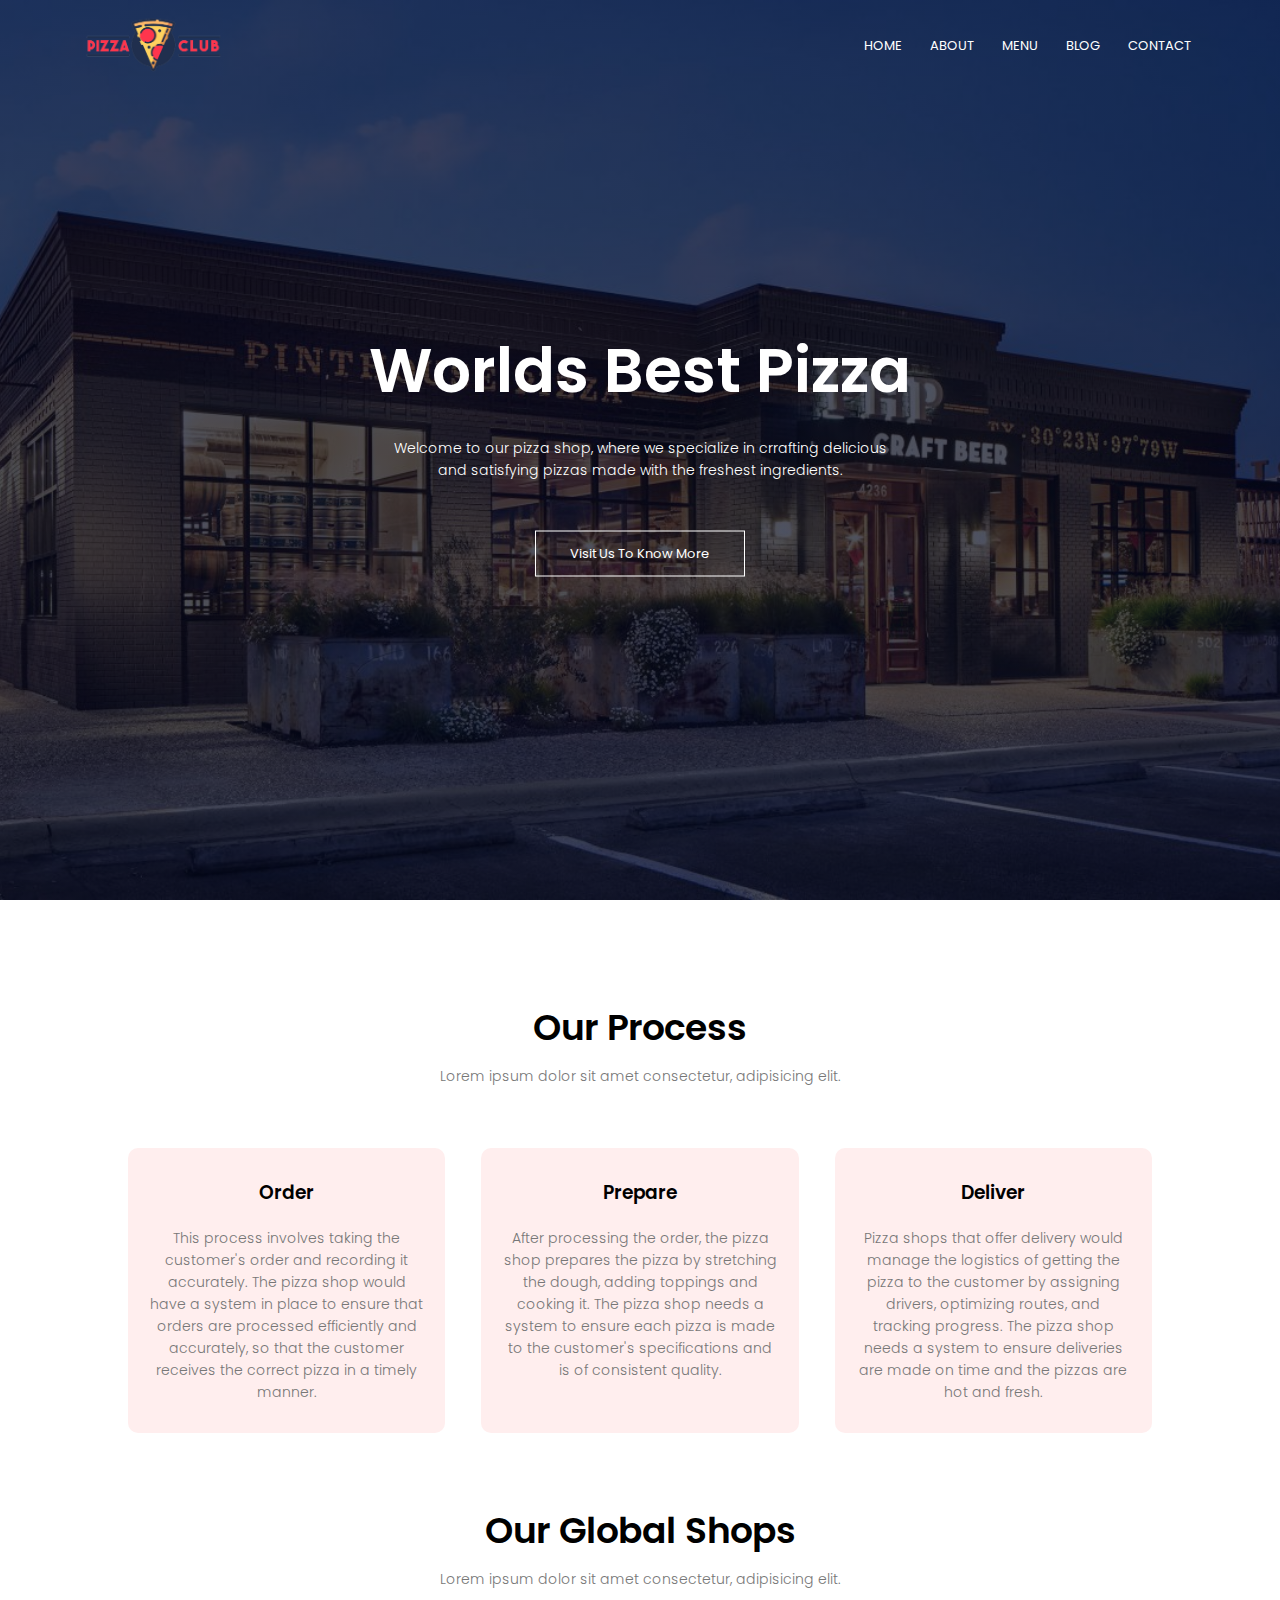
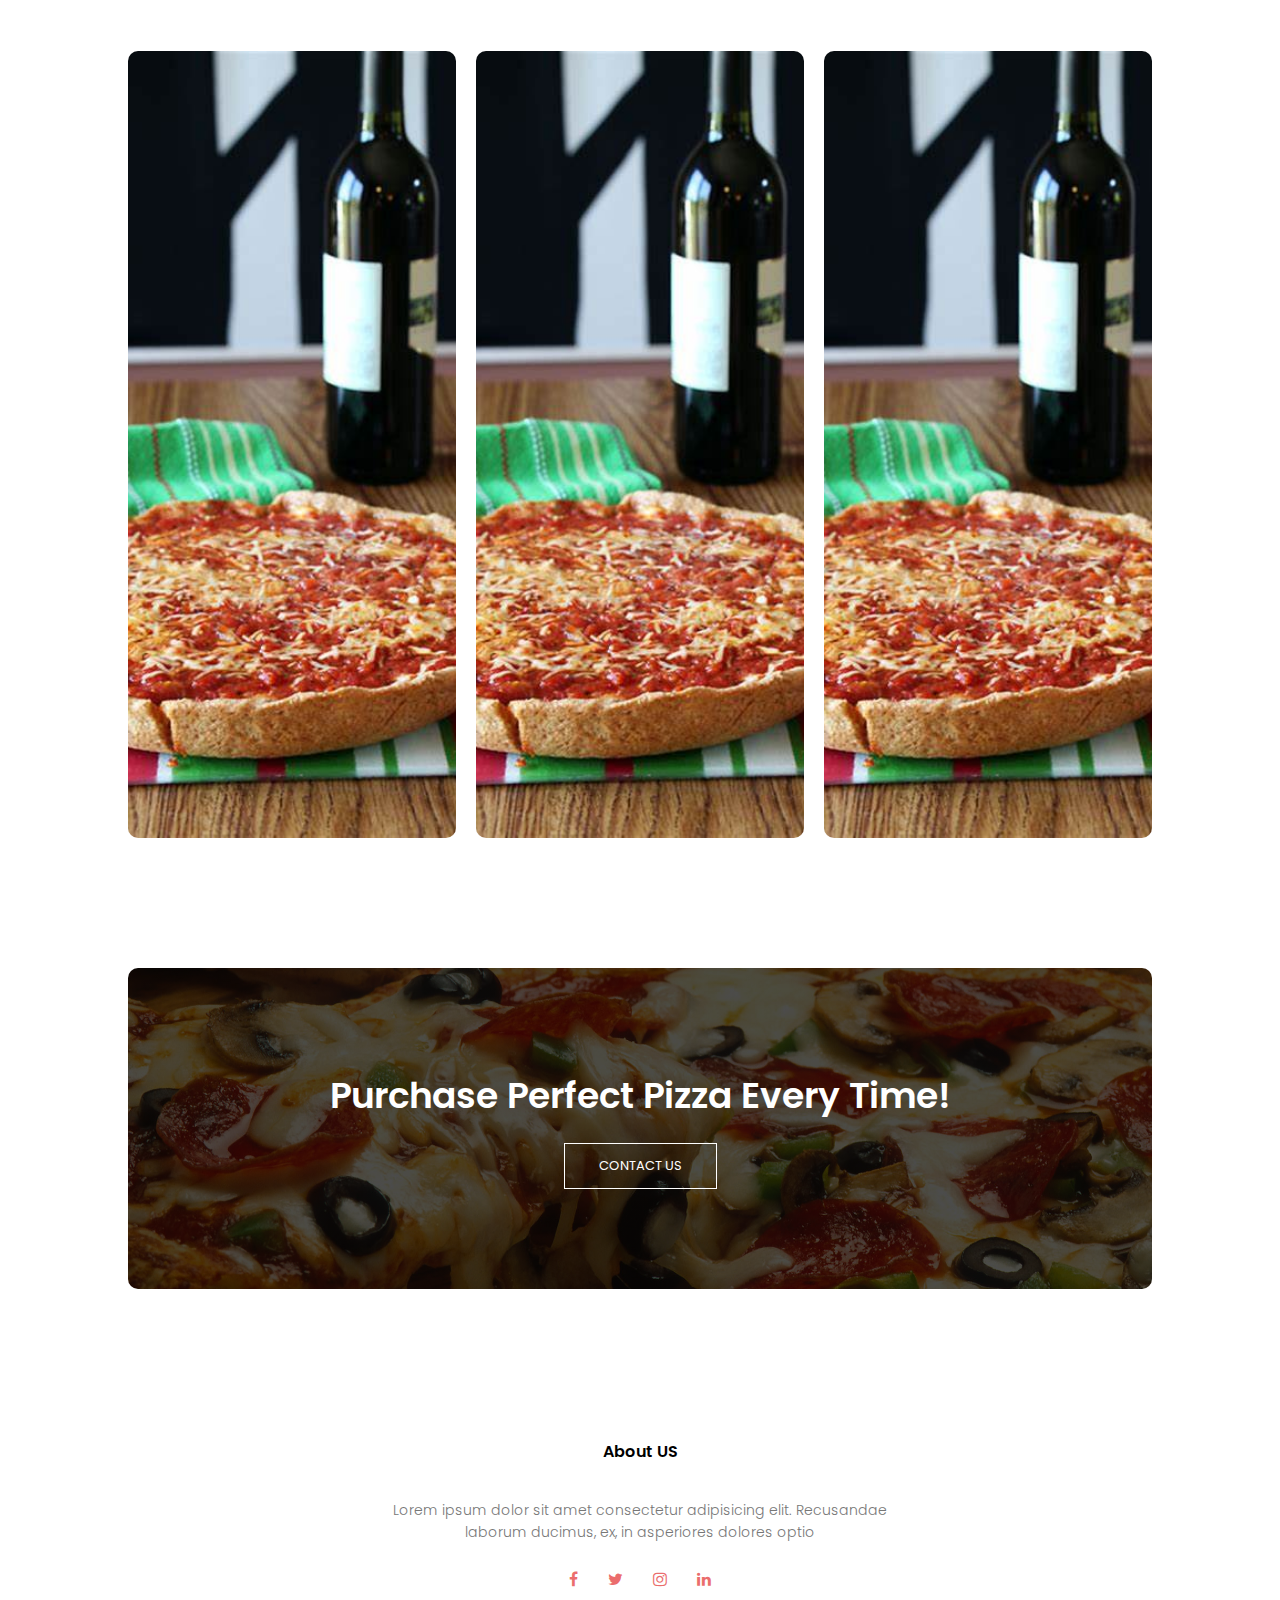
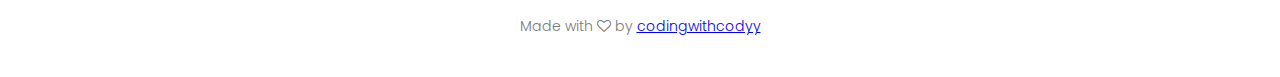
<file: index.html>
<!DOCTYPE html>
<html>
    <head>
        <meta name="viewport" content="with=device-width, initial-scale=1">
        <title>Pizza Shop</title>
        <link rel="stylesheet" href="style.css">
        <link rel="preconnect" href="https://fonts.googleapis.com">
<link rel="preconnect" href="https://fonts.gstatic.com" crossorigin>
<link href="https://fonts.googleapis.com/css2?family=Poppins:wght@100;200;300;400;600;700&display=swap" rel="stylesheet">

<link rel="stylesheet" href="https://maxcdn.bootstrapcdn.com/font-awesome/4.3.0/css/font-awesome.min.css">  
    </head>
    <body>
    <section class="header">
        <nav>
            <a href="index.html"><img src="images/logo.png"></a>
            <div class="nav-links" id="navLinks">
                <i class="fa fa-times" onclick="hideMenu()"></i>
                <ul>
                    <li><a href="">HOME</a></li>
                    <li><a href="">ABOUT</a></li>
                    <li><a href="">MENU</a></li>
                    <li><a href="">BLOG</a></li>
                    <li><a href="">CONTACT</a></li>
                </ul>
            </div>
            <i class="fa fa-bars" onclick="showMenu()"></i>
        </nav>
<div class="text-box">
    <h1>Worlds Best Pizza</h1>
    <p>Welcome to our pizza shop, where we specialize in crrafting delicious<br>and satisfying pizzas made with the freshest ingredients.</p>
    <a href="#" class="hero-btn">Visit Us To Know More</a>
</div> 
    </section>
    <!------process------>
    <section class="process">
     <h1>Our Process</h1>
     <p>Lorem ipsum dolor sit amet consectetur, adipisicing elit. </p>

     <div class="row">
        <div class="process-col">
            <h3>Order</h3>
            <p>This process involves taking the customer's order and recording it accurately. The pizza shop would have a system in place to ensure that orders are processed efficiently and accurately, so that the customer receives the correct pizza in a timely manner.</p>
        </div>
        <div class="process-col">
            <h3>Prepare</h3>
            <p>After processing the order, the pizza shop prepares the pizza by stretching the dough, adding toppings and cooking it. The pizza shop needs a system to ensure each pizza is made to the customer's specifications and is of consistent quality.</p>
        </div>
        <div class="process-col">
            <h3>Deliver</h3>
            <p>Pizza shops that offer delivery would manage the logistics of getting the pizza to the customer by assigning drivers, optimizing routes, and tracking progress. The pizza shop needs a system to ensure deliveries are made on time and the pizzas are hot and fresh.</p>
        </div>
     </div>
    </section>
<!----- location ----->
    <section class="locations">
        <h1>Our Global Shops</h1>
        <p>Lorem ipsum dolor sit amet consectetur, adipisicing elit. </p>

       <div class="row">
        <div class="location-col">
            <img src="images/mexico.png" class="">
            <div class="layer">
                <h3>MEXICO</h3>
            </div>
        </div>
        <div class="location-col">
            <img src="images/mexico.png" class="">
            <div class="layer">
                <h3>NEW YORK</h3>
            </div>
        </div>
        <div class="location-col">
            <img src="images/mexico.png" class="">
            <div class="layer">
                <h3>AUSTRALIA</h3>
            </div>
        </div>
       </div>
    </section>

    <!----- cta ----->
       <section class="cta">
     <h1>Purchase Perfect Pizza Every Time!</h1>
     <a href="#" class="hero-btn">CONTACT US</a>
       </section>

       <!----- footer ----->
       <section class="footer">
        <h4>About US</h4>
        <p>Lorem ipsum dolor sit amet consectetur adipisicing elit. Recusandae <br>laborum ducimus, ex, in asperiores dolores optio</p>
       <div class="icons">
        <i class="fa fa-facebook"></i>
        <i class="fa fa-twitter"></i>
        <i class="fa fa-instagram"></i> 
        <i class="fa fa-linkedin"></i>
       </div>
       <p class="footer-text">Made with <i class="fa fa-heart-o"></i> by <a href="github.com/codingwithcodyy">codingwithcodyy</a></p>
    </section>
   

<!--------JavaScript for Toggle Menu --------->
<script>

var navLinks = document.getElementById("navLinks")
function showMenu(){
    navLinks.style.right = "0";
}

function hideMenu(){
    navLinks.style.right = "-200px";
}
</script>
    </body>
</html>
</file>
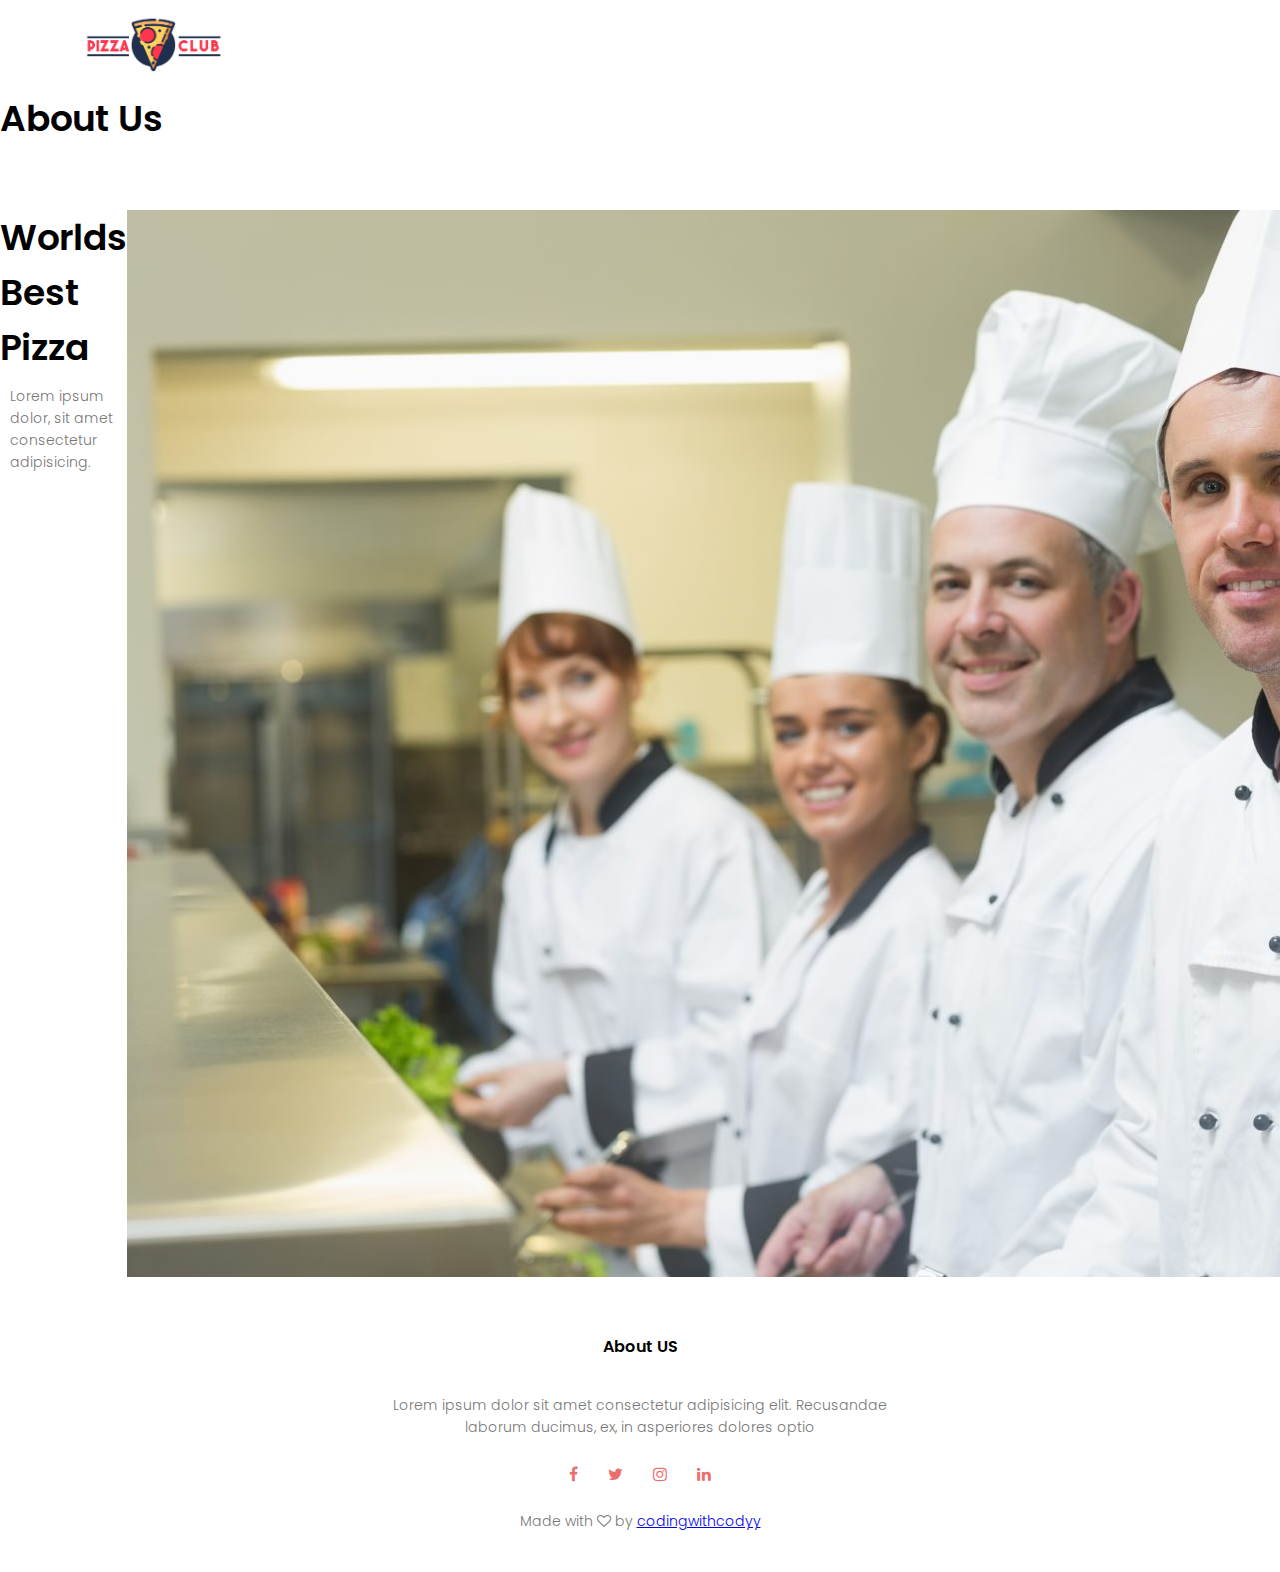
<file: about.html>
<!DOCTYPE html>
<html>
    <head>
        <meta name="viewport" content="with=device-width, initial-scale=1">
        <title>Pizza Shop</title>
        <link rel="stylesheet" href="style.css">
        <link rel="preconnect" href="https://fonts.googleapis.com">
<link rel="preconnect" href="https://fonts.gstatic.com" crossorigin>
<link href="https://fonts.googleapis.com/css2?family=Poppins:wght@100;200;300;400;600;700&display=swap" rel="stylesheet">

<link rel="stylesheet" href="https://maxcdn.bootstrapcdn.com/font-awesome/4.3.0/css/font-awesome.min.css">
    </head>
    <body>
    <section class="sub-header">
        <nav>
            <a href="index.html"><img src="images/logo.png"></a>
            <div class="nav-links" id="navLinks">
                <i class="fa fa-times" onclick="hideMenu()"></i>
                <ul>
                    <li><a href="">HOME</a></li>
                    <li><a href="">ABOUT</a></li>
                    <li><a href="">MENU</a></li>
                    <li><a href="">BLOG</a></li>
                    <li><a href="">CONTACT</a></li>
                </ul>
            </div>
            <i class="fa fa-bars" onclick="showMenu()"></i>
        </nav>
<h1>About Us</h1>
    </section>

    <!---------- about us content ------------>
    <section class="about-us">
    <div class="row">
        <div class="about-col">
            <h1>Worlds Best Pizza</h1>
            <p>Lorem ipsum dolor, sit amet consectetur adipisicing.</p>
            <a href="#" class="hero-btn red-btn">Our Menu</a>
        </div>
        <div class="about-col">
<img src="images/about.jpg" alt="">
        </div>
    </div>
    </section>



       <!----- footer ----->
       <section class="footer">
        <h4>About US</h4>
        <p>Lorem ipsum dolor sit amet consectetur adipisicing elit. Recusandae <br>laborum ducimus, ex, in asperiores dolores optio</p>
       <div class="icons">
        <i class="fa fa-facebook"></i>
        <i class="fa fa-twitter"></i>
        <i class="fa fa-instagram"></i>
        <i class="fa fa-linkedin"></i>
       </div>
       <p class="footer-text">Made with <i class="fa fa-heart-o"></i> by <a href="github.com/codingwithcodyy">codingwithcodyy</a></p>
    </section>
   

<!--------JavaScript for Toggle Menu --------->
<script>

var navLinks = document.getElementById("navLinks")
function showMenu(){
    navLinks.style.right = "0";
}

function hideMenu(){
    navLinks.style.right = "-200px";
}
</script>
    </body>
</html>
</file>
<file: style.css>
*{
    margin: 0;
    padding: 0;
    font-family: 'Poppins', sans-serif;
}

.header {
    min-height: 100vh;
    width: 100%;
    background-image: linear-gradient(rgba(4,9,30,0.7),rgba(4,9,30,0.7)),url(images/banner.png);
    background-position: center;
    background-size: cover;
    position: relative;
}

nav {
    display: flex;
    padding: 0% 6%;
    justify-content: space-between;
    align-items: center;
}

nav img {
    width: 150px;
}

.nav-links {
    flex: 1;
    text-align: right;
}

.nav-links ul li {
    list-style: none;
    display: inline-block;
    padding: 8px 12px;
    position: relative;
}

.nav-links ul li a {
    color: white;
    text-decoration: none;
    font-size: 13px;
}

.nav-links ul li::after {
    content: '';
    width: 0%;
    height: 2px;
    background: #f44336;
    display: block;
    margin: auto;
    transition: 0.5s;
}

.nav-links ul li:hover::after {
    width: 100%;
}

.text-box {
    width: 90%;
    color: white;
    position: absolute;
    top: 50%;
    left: 50%;
    transform: translate(-50%,-50%);
    text-align: center;
}

.text-box h1 {
    font-size: 62px;
}

.text-box p {
    margin: 10px 0 40px;
    font-size: 14px;
    color: white;
}

.hero-btn {
    display: inline-block;
    text-decoration: none;
    color: white;
    border: 1px solid white;
    padding: 12px 34px;
    font-size: 13px;
    background: transparent;
    position: relative;
    cursor: pointer;
}

.hero-btn:hover {
    border: 1px solid #f44336;
    background: #f44336;
    transition: 1s;
}

nav .fa {
    display: none;
}

@media(max-width: 700px){
    .text-box h1 {
        font-size: 20px;
    }
    .nav-links ul li {
        display: block;
    }
    .nav-links {
        position: absolute;
        background: #f44336;
        height: 100vh;
        width: 200px;
        top: 0;
        right: -200px;
        text-align: left;
        z-index: 2;
        transition: 1s;

    }
    nav .fa {
        display: block;
        color: #fff;
        margin: 10px;
        font-size: 22px;
        cursor: pointer;
    }
    .nav-links ul {
        padding: 30px;

    }
}

/*----- process -----*/

.process {
    width: 80%;
    margin: auto;
    text-align: center;
    padding-top: 100px;
}

h1 {
    font-size: 36px;
    font-weight: 600;
}

p {
    color: #777;
    font-size: 14px;
    font-weight: 300;
    line-height: 22px;
    padding: 10px;
}

.row {
    margin-top: 5%;
    display: flex;
    justify-content: space-between;
}

.process-col {
    flex-basis: 31%;
    background: #ffeeee;
    border-radius: 10px;
    margin-bottom: 20px;
    padding: 20px 12px;
    box-sizing: border-box;
    transition: 0.5s;
}

h3 {
    text-align: center;
    font-weight: 600;
    margin: 10px 0;
}

.process-col:hover {
    box-shadow: 0 0 20px 0px rgba(0,0,0,0.2);
  }
  @media(max-width:700px){
    .row {
        flex-direction: column;
    }
  }

  /*----- location -----*/

  .locations {
    width: 80%;
    margin: auto;
    text-align: center;
    padding-top: 50px;
  }

  .location-col{
    flex-basis: 32%;
    border-radius: 10px;
    margin-bottom: 30px;
    position: relative;
    overflow: hidden;
  }

  .location-col img {
    width: 100%;
    display: block;
  }

  .layer {
    background: transparent;
    height: 100%;
    width: 100%;
    position: absolute;
    top: 0;
    left: 0;
    transition: 0.5s;
}

.layer:hover {
    background: rgba(226, 44, 44, 0.7);
}

.layer h3 {
    width: 100%;
    font-weight: 500;
    color: #fff;
    font-size: 26px;
    bottom: 0;
    left: 50%;
    transform: translateX(-50%);
    position: absolute;
    opacity: 0;
    transition: 0.5s;
}

.layer:hover h3 {
    bottom: 49%;
    opacity: 1;
}

/*----- call to action -----*/

.cta {
    margin: 100px auto;
    width: 80%;
    background-image: linear-gradient(rgba(0,0,0,0.7),rgba(0,0,0,0.7)),url(images/banner2.jpg);
    background-position: center;
    background-size: cover;
    border-radius: 10px;
    text-align: center;
    padding: 100px 0;
}

.cta h1 {
    color: #fff;
    margin-bottom: 40px;
    margin-bottom: 20px;
}

@media(max-width: 700px){
    .cta h1 {
        font-size: 24px;
    }
}

/*----- footer -----*/

.footer {
    width: 100%;
    text-align: center;
    padding: 30px 0;
}

.footer h4 {
    margin-bottom: 25px;
    margin-top: 20px;
    font-weight: 600;
}

.icons .fa {
color: rgba(226, 44, 44, 0.7);
margin: 0 13px;
cursor: pointer;
padding: 18px 0;
}
</file>
